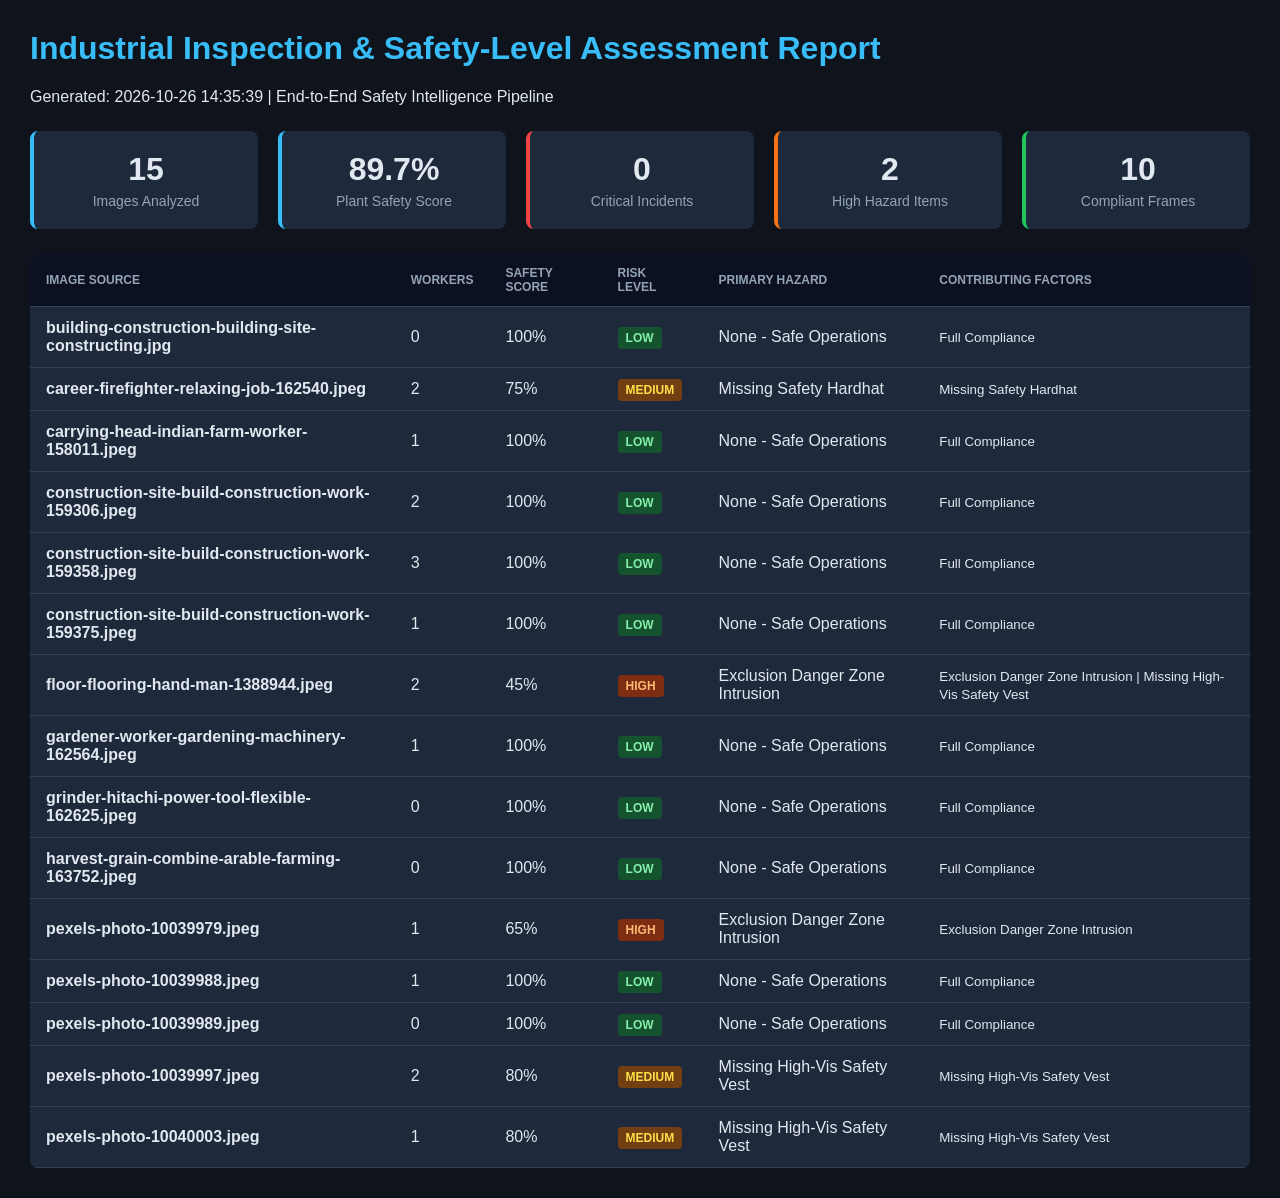
<file: data/batch_audit_cli_report.html>
<!DOCTYPE html>
<html>
<head>
<title>Industrial Safety Inspection Audit Report</title>
<style>
  body { font-family: 'Segoe UI', Tahoma, Geneva, Verdana, sans-serif; margin: 30px; background: #0f141c; color: #e2e8f0; }
  h1 { color: #38bdf8; }
  .kpi-container { display: flex; gap: 20px; margin: 25px 0; }
  .kpi { background: #1e293b; padding: 20px; border-radius: 8px; flex: 1; text-align: center; border-left: 4px solid #38bdf8; }
  .kpi h2 { margin: 0; font-size: 32px; }
  .kpi p { margin: 5px 0 0; color: #94a3b8; font-size: 14px; }
  table { width: 100%; border-collapse: collapse; margin-top: 25px; background: #1e293b; border-radius: 8px; overflow: hidden; }
  th, td { padding: 12px 16px; text-align: left; border-bottom: 1px solid #334155; }
  th { background: #0b1120; color: #94a3b8; text-transform: uppercase; font-size: 12px; }
  .badge { padding: 4px 8px; border-radius: 4px; font-weight: bold; font-size: 12px; }
  .badge-CRITICAL { background: #7f1d1d; color: #fca5a5; }
  .badge-HIGH { background: #7c2d12; color: #fdba74; }
  .badge-MEDIUM { background: #713f12; color: #fde047; }
  .badge-LOW { background: #14532d; color: #86efac; }
</style>
</head>
<body>
  <h1>Industrial Inspection & Safety-Level Assessment Report</h1>
  <p>Generated: 2026-10-26 14:35:39 | End-to-End Safety Intelligence Pipeline</p>

  <div class="kpi-container">
    <div class="kpi"><h2>15</h2><p>Images Analyzed</p></div>
    <div class="kpi"><h2>89.7%</h2><p>Plant Safety Score</p></div>
    <div class="kpi" style="border-color: #ef4444;"><h2>0</h2><p>Critical Incidents</p></div>
    <div class="kpi" style="border-color: #f97316;"><h2>2</h2><p>High Hazard Items</p></div>
    <div class="kpi" style="border-color: #22c55e;"><h2>10</h2><p>Compliant Frames</p></div>
  </div>

  <table>
    <thead>
      <tr>
        <th>Image Source</th>
        <th>Workers</th>
        <th>Safety Score</th>
        <th>Risk Level</th>
        <th>Primary Hazard</th>
        <th>Contributing Factors</th>
      </tr>
    </thead>
    <tbody>
      <tr>
        <td><strong>building-construction-building-site-constructing.jpg</strong></td>
        <td>0</td>
        <td>100%</td>
        <td><span class="badge badge-LOW">LOW</span></td>
        <td>None - Safe Operations</td>
        <td><small>Full Compliance</small></td>
      </tr>
      <tr>
        <td><strong>career-firefighter-relaxing-job-162540.jpeg</strong></td>
        <td>2</td>
        <td>75%</td>
        <td><span class="badge badge-MEDIUM">MEDIUM</span></td>
        <td>Missing Safety Hardhat</td>
        <td><small>Missing Safety Hardhat</small></td>
      </tr>
      <tr>
        <td><strong>carrying-head-indian-farm-worker-158011.jpeg</strong></td>
        <td>1</td>
        <td>100%</td>
        <td><span class="badge badge-LOW">LOW</span></td>
        <td>None - Safe Operations</td>
        <td><small>Full Compliance</small></td>
      </tr>
      <tr>
        <td><strong>construction-site-build-construction-work-159306.jpeg</strong></td>
        <td>2</td>
        <td>100%</td>
        <td><span class="badge badge-LOW">LOW</span></td>
        <td>None - Safe Operations</td>
        <td><small>Full Compliance</small></td>
      </tr>
      <tr>
        <td><strong>construction-site-build-construction-work-159358.jpeg</strong></td>
        <td>3</td>
        <td>100%</td>
        <td><span class="badge badge-LOW">LOW</span></td>
        <td>None - Safe Operations</td>
        <td><small>Full Compliance</small></td>
      </tr>
      <tr>
        <td><strong>construction-site-build-construction-work-159375.jpeg</strong></td>
        <td>1</td>
        <td>100%</td>
        <td><span class="badge badge-LOW">LOW</span></td>
        <td>None - Safe Operations</td>
        <td><small>Full Compliance</small></td>
      </tr>
      <tr>
        <td><strong>floor-flooring-hand-man-1388944.jpeg</strong></td>
        <td>2</td>
        <td>45%</td>
        <td><span class="badge badge-HIGH">HIGH</span></td>
        <td>Exclusion Danger Zone Intrusion</td>
        <td><small>Exclusion Danger Zone Intrusion | Missing High-Vis Safety Vest</small></td>
      </tr>
      <tr>
        <td><strong>gardener-worker-gardening-machinery-162564.jpeg</strong></td>
        <td>1</td>
        <td>100%</td>
        <td><span class="badge badge-LOW">LOW</span></td>
        <td>None - Safe Operations</td>
        <td><small>Full Compliance</small></td>
      </tr>
      <tr>
        <td><strong>grinder-hitachi-power-tool-flexible-162625.jpeg</strong></td>
        <td>0</td>
        <td>100%</td>
        <td><span class="badge badge-LOW">LOW</span></td>
        <td>None - Safe Operations</td>
        <td><small>Full Compliance</small></td>
      </tr>
      <tr>
        <td><strong>harvest-grain-combine-arable-farming-163752.jpeg</strong></td>
        <td>0</td>
        <td>100%</td>
        <td><span class="badge badge-LOW">LOW</span></td>
        <td>None - Safe Operations</td>
        <td><small>Full Compliance</small></td>
      </tr>
      <tr>
        <td><strong>pexels-photo-10039979.jpeg</strong></td>
        <td>1</td>
        <td>65%</td>
        <td><span class="badge badge-HIGH">HIGH</span></td>
        <td>Exclusion Danger Zone Intrusion</td>
        <td><small>Exclusion Danger Zone Intrusion</small></td>
      </tr>
      <tr>
        <td><strong>pexels-photo-10039988.jpeg</strong></td>
        <td>1</td>
        <td>100%</td>
        <td><span class="badge badge-LOW">LOW</span></td>
        <td>None - Safe Operations</td>
        <td><small>Full Compliance</small></td>
      </tr>
      <tr>
        <td><strong>pexels-photo-10039989.jpeg</strong></td>
        <td>0</td>
        <td>100%</td>
        <td><span class="badge badge-LOW">LOW</span></td>
        <td>None - Safe Operations</td>
        <td><small>Full Compliance</small></td>
      </tr>
      <tr>
        <td><strong>pexels-photo-10039997.jpeg</strong></td>
        <td>2</td>
        <td>80%</td>
        <td><span class="badge badge-MEDIUM">MEDIUM</span></td>
        <td>Missing High-Vis Safety Vest</td>
        <td><small>Missing High-Vis Safety Vest</small></td>
      </tr>
      <tr>
        <td><strong>pexels-photo-10040003.jpeg</strong></td>
        <td>1</td>
        <td>80%</td>
        <td><span class="badge badge-MEDIUM">MEDIUM</span></td>
        <td>Missing High-Vis Safety Vest</td>
        <td><small>Missing High-Vis Safety Vest</small></td>
      </tr>
    </tbody>
  </table>
</body>
</html>
</file>
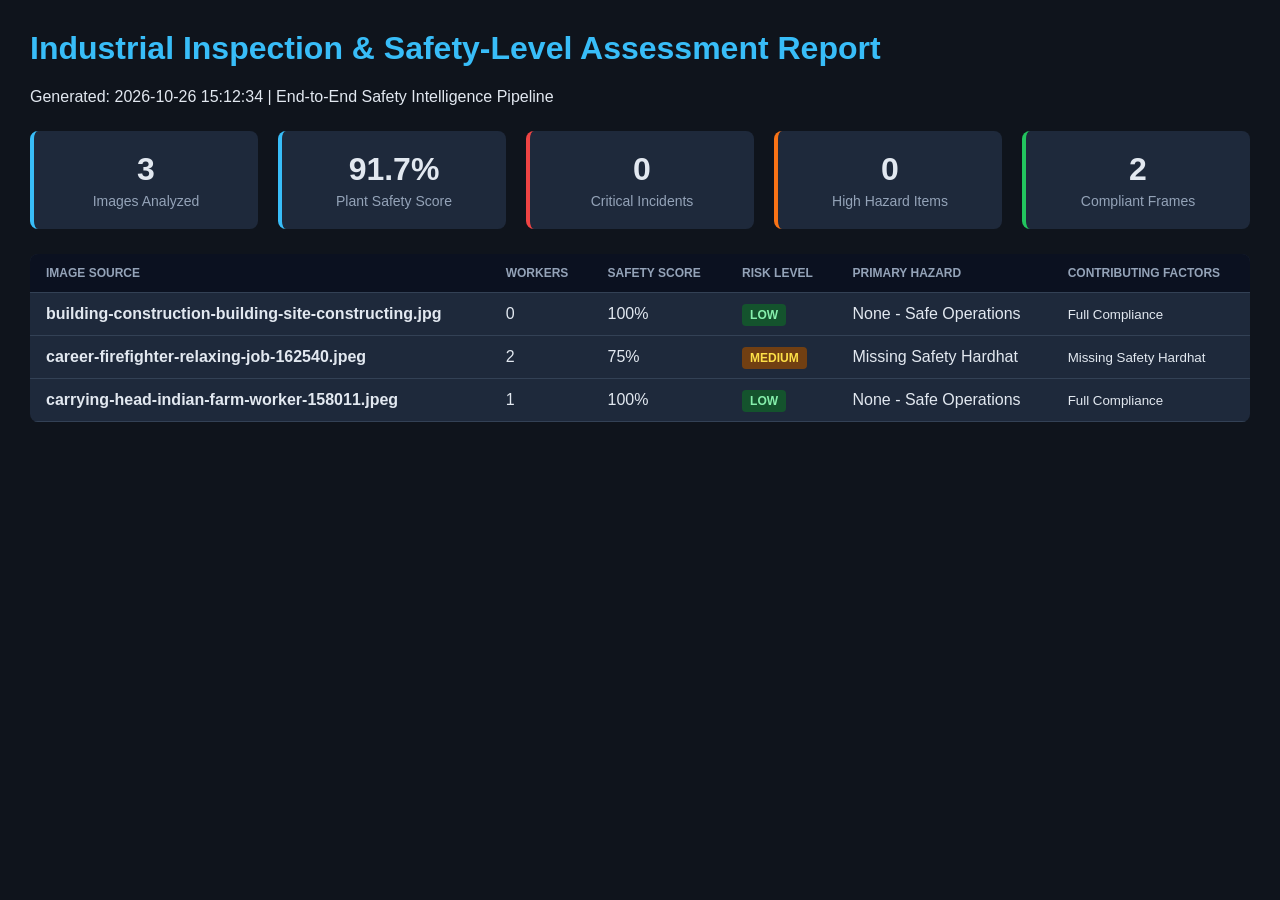
<file: data/batch_audit_report.html>
<!DOCTYPE html>
<html>
<head>
<title>Industrial Safety Inspection Audit Report</title>
<style>
  body { font-family: 'Segoe UI', Tahoma, Geneva, Verdana, sans-serif; margin: 30px; background: #0f141c; color: #e2e8f0; }
  h1 { color: #38bdf8; }
  .kpi-container { display: flex; gap: 20px; margin: 25px 0; }
  .kpi { background: #1e293b; padding: 20px; border-radius: 8px; flex: 1; text-align: center; border-left: 4px solid #38bdf8; }
  .kpi h2 { margin: 0; font-size: 32px; }
  .kpi p { margin: 5px 0 0; color: #94a3b8; font-size: 14px; }
  table { width: 100%; border-collapse: collapse; margin-top: 25px; background: #1e293b; border-radius: 8px; overflow: hidden; }
  th, td { padding: 12px 16px; text-align: left; border-bottom: 1px solid #334155; }
  th { background: #0b1120; color: #94a3b8; text-transform: uppercase; font-size: 12px; }
  .badge { padding: 4px 8px; border-radius: 4px; font-weight: bold; font-size: 12px; }
  .badge-CRITICAL { background: #7f1d1d; color: #fca5a5; }
  .badge-HIGH { background: #7c2d12; color: #fdba74; }
  .badge-MEDIUM { background: #713f12; color: #fde047; }
  .badge-LOW { background: #14532d; color: #86efac; }
</style>
</head>
<body>
  <h1>Industrial Inspection & Safety-Level Assessment Report</h1>
  <p>Generated: 2026-10-26 15:12:34 | End-to-End Safety Intelligence Pipeline</p>

  <div class="kpi-container">
    <div class="kpi"><h2>3</h2><p>Images Analyzed</p></div>
    <div class="kpi"><h2>91.7%</h2><p>Plant Safety Score</p></div>
    <div class="kpi" style="border-color: #ef4444;"><h2>0</h2><p>Critical Incidents</p></div>
    <div class="kpi" style="border-color: #f97316;"><h2>0</h2><p>High Hazard Items</p></div>
    <div class="kpi" style="border-color: #22c55e;"><h2>2</h2><p>Compliant Frames</p></div>
  </div>

  <table>
    <thead>
      <tr>
        <th>Image Source</th>
        <th>Workers</th>
        <th>Safety Score</th>
        <th>Risk Level</th>
        <th>Primary Hazard</th>
        <th>Contributing Factors</th>
      </tr>
    </thead>
    <tbody>
      <tr>
        <td><strong>building-construction-building-site-constructing.jpg</strong></td>
        <td>0</td>
        <td>100%</td>
        <td><span class="badge badge-LOW">LOW</span></td>
        <td>None - Safe Operations</td>
        <td><small>Full Compliance</small></td>
      </tr>
      <tr>
        <td><strong>career-firefighter-relaxing-job-162540.jpeg</strong></td>
        <td>2</td>
        <td>75%</td>
        <td><span class="badge badge-MEDIUM">MEDIUM</span></td>
        <td>Missing Safety Hardhat</td>
        <td><small>Missing Safety Hardhat</small></td>
      </tr>
      <tr>
        <td><strong>carrying-head-indian-farm-worker-158011.jpeg</strong></td>
        <td>1</td>
        <td>100%</td>
        <td><span class="badge badge-LOW">LOW</span></td>
        <td>None - Safe Operations</td>
        <td><small>Full Compliance</small></td>
      </tr>
    </tbody>
  </table>
</body>
</html>
</file>
